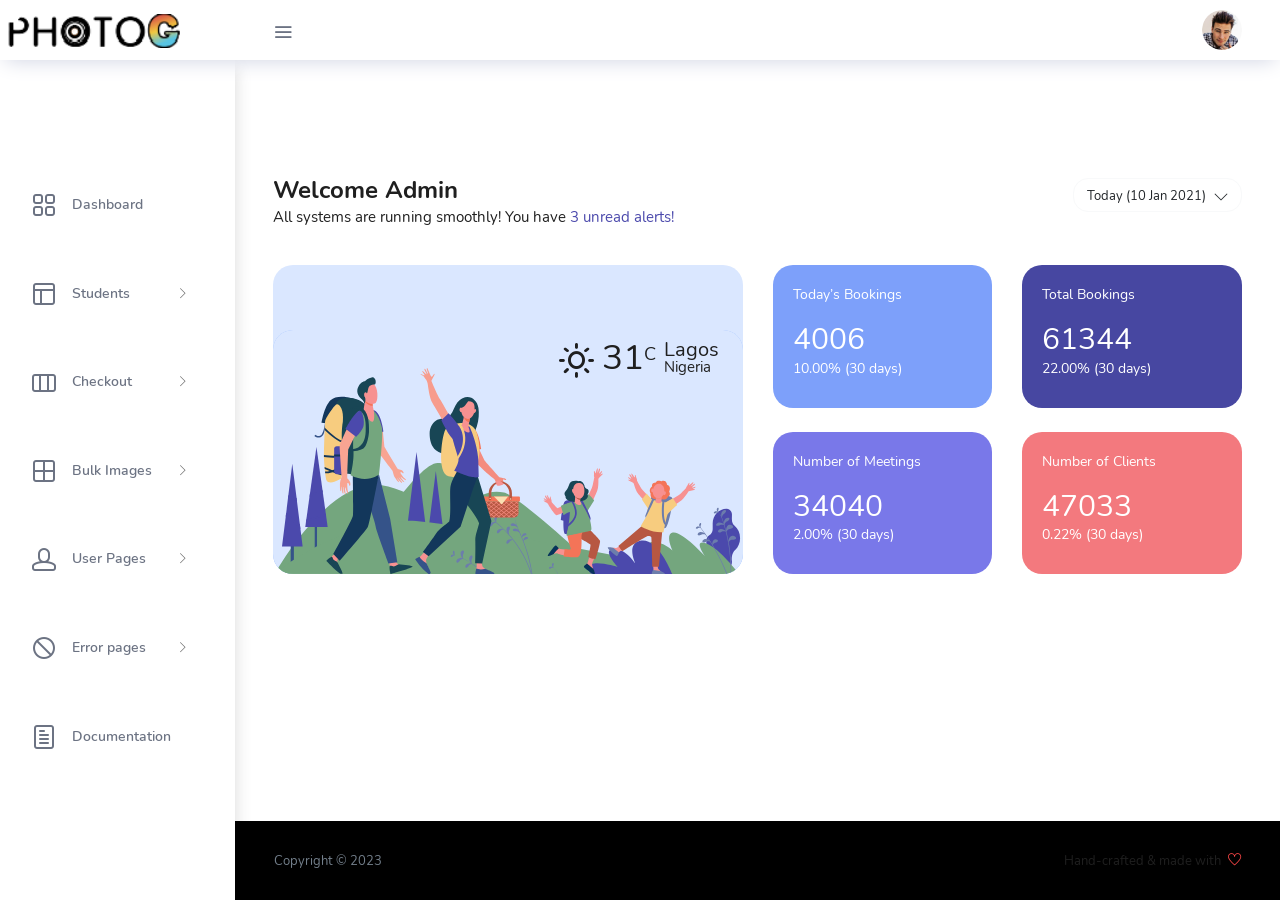
<file: index (2).html>
<!DOCTYPE html>
<html lang="en">

<head>
  <!-- Required meta tags -->
  <meta charset="utf-8">
  <meta name="viewport" content="width=device-width, initial-scale=1, shrink-to-fit=no">
  <title>Students Admin Portal</title>
  <!-- plugins:css -->
  <link rel="stylesheet" href="vendors/feather/feather.css">
  <link rel="stylesheet" href="vendors/ti-icons/css/themify-icons.css">
  <link rel="stylesheet" href="vendors/css/vendor.bundle.base.css">
  <!-- endinject -->
  <!-- Plugin css for this page -->
  <link rel="stylesheet" href="vendors/datatables.net-bs4/dataTables.bootstrap4.css">
  <link rel="stylesheet" href="vendors/ti-icons/css/themify-icons.css">
  <link rel="stylesheet" type="text/css" href="js/select.dataTables.min.css">
  <!-- End plugin css for this page -->
  <!-- inject:css -->
  <link rel="stylesheet" href="css/vertical-layout-light/style.css">
  <!-- endinject -->
  <link rel="shortcut icon" href="images/favicon.png" />
</head>
<body>
  <div class="container-scroller">
    <!-- partial:partials/_navbar.html -->
    <nav class="navbar col-lg-12 col-12 p-0 fixed-top d-flex flex-row">
      <div class="text-center navbar-brand-wrapper d-flex align-items-center justify-content-center">
        <a class="navbar-brand brand-logo mr-5" href="index.html"><img src="./images/logo-1.png" alt=""></a>
        <a class="navbar-brand brand-logo-mini" href="index.html"><img src="images/logo-mini.svg" alt="logo"/></a>
      </div>
      <div class="navbar-menu-wrapper d-flex align-items-center justify-content-end">
        <button class="navbar-toggler navbar-toggler align-self-center" type="button" data-toggle="minimize">
          <span class="icon-menu"></span>
        </button>
        <ul class="navbar-nav navbar-nav-right">
          <li class="nav-item nav-profile dropdown">
            <a class="nav-link dropdown-toggle" href="#" data-toggle="dropdown" id="profileDropdown">
              <img src="images/faces/face28.jpg" alt="profile"/>
            </a>
            <div class="dropdown-menu dropdown-menu-right navbar-dropdown" aria-labelledby="profileDropdown">
              <a class="dropdown-item">
                <i class="ti-settings text-primary"></i>
                Settings
              </a>
              <a class="dropdown-item">
                <i class="ti-power-off text-primary"></i>
                Logout
              </a>
            </div>
          </li>
        </ul>
        <button class="navbar-toggler navbar-toggler-right d-lg-none align-self-center" type="button" data-toggle="offcanvas">
          <span class="icon-menu"></span>
        </button>
      </div>
    </nav>
    <!-- partial -->
    <div class="container-fluid page-body-wrapper">
      <!-- partial:partials/_settings-panel.html -->
      <!-- partial -->
      <!-- partial:partials/_sidebar.html -->
      <nav class="sidebar sidebar-offcanvas" id="sidebar">
        <ul class="nav">
          <li class="nav-item">
            <a class="nav-link" href="index.html">
              <i class="icon-grid menu-icon"></i>
              <span class="menu-title">Dashboard</span>
            </a>
          </li>
          <li class="nav-item">
            <a class="nav-link" data-toggle="collapse" href="#ui-basic" aria-expanded="false" aria-controls="ui-basic">
              <i class="icon-layout menu-icon"></i>
              <span class="menu-title">Students</span>
              <i class="menu-arrow"></i>
            </a>
            <div class="collapse" id="ui-basic">
              <ul class="nav flex-column sub-menu">
                <li class="nav-item"> <a class="nav-link" href="/pages/student_class/classes.html">Classes</a></li>
                <li class="nav-item"> <a class="nav-link" href="javascript:void(0)">All students</a></li>
              </ul>
            </div>
          </li>
          <li class="nav-item">
            <a class="nav-link" data-toggle="collapse" href="#form-elements" aria-expanded="false" aria-controls="form-elements">
              <i class="icon-columns menu-icon"></i>
              <span class="menu-title">Checkout</span>
              <i class="menu-arrow"></i>
            </a>
            <div class="collapse" id="form-elements">
              <ul class="nav flex-column sub-menu">
                <li class="nav-item"><a class="nav-link" href="pages/checkout_page/checkout.html">checkout page</a></li>
              </ul>
            </div>
          </li>

          <li class="nav-item">
            <a class="nav-link" data-toggle="collapse" href="#tables" aria-expanded="false" aria-controls="tables">
              <i class="icon-grid-2 menu-icon"></i>
              <span class="menu-title">Bulk Images</span>
              <i class="menu-arrow"></i>
            </a>
            <div class="collapse" id="tables">
              <ul class="nav flex-column sub-menu">
                <li class="nav-item"> <a class="nav-link" href="pages/tables/basic-table.html">upload for kids</a></li>
                <li class="nav-item"> <a class="nav-link" href="pages/tables/basic-table.html">upload for class</a></li>
                <li class="nav-item"> <a class="nav-link" href="pages/tables/basic-table.html">upload for school</a></li>
              </ul>
            </div>
          </li>
          <li class="nav-item">
            <a class="nav-link" data-toggle="collapse" href="#auth" aria-expanded="false" aria-controls="auth">
              <i class="icon-head menu-icon"></i>
              <span class="menu-title">User Pages</span>
              <i class="menu-arrow"></i>
            </a>
            <div class="collapse" id="auth">
              <ul class="nav flex-column sub-menu">
                <li class="nav-item"> <a class="nav-link" href="pages/samples/login.html"> Login </a></li>
                <li class="nav-item"> <a class="nav-link" href="pages/samples/register.html"> Register </a></li>
              </ul>
            </div>
          </li>
          <li class="nav-item">
            <a class="nav-link" data-toggle="collapse" href="#error" aria-expanded="false" aria-controls="error">
              <i class="icon-ban menu-icon"></i>
              <span class="menu-title">Error pages</span>
              <i class="menu-arrow"></i>
            </a>
            <div class="collapse" id="error">
              <ul class="nav flex-column sub-menu">
                <li class="nav-item"> <a class="nav-link" href="pages/samples/error-404.html"> 404 </a></li>
                <li class="nav-item"> <a class="nav-link" href="pages/samples/error-500.html"> 500 </a></li>
              </ul>
            </div>
          </li>
          <li class="nav-item">
            <a class="nav-link" href="pages/documentation/documentation.html">
              <i class="icon-paper menu-icon"></i>
              <span class="menu-title">Documentation</span>
            </a>
          </li>
        </ul>
      </nav>
      <!-- partial -->
      <div class="main-panel">
        <div class="content-wrapper">
          <div class="row">
            <div class="col-md-12 grid-margin">
              <div class="row">
                <div class="col-12 col-xl-8 mb-4 mb-xl-0">
                  <h3 class="font-weight-bold">Welcome Admin</h3>
                  <h6 class="font-weight-normal mb-0">All systems are running smoothly! You have <span class="text-primary">3 unread alerts!</span></h6>
                </div>
                <div class="col-12 col-xl-4">
                 <div class="justify-content-end d-flex">
                  <div class="dropdown flex-md-grow-1 flex-xl-grow-0">
                    <button class="btn btn-sm btn-light bg-white dropdown-toggle" type="button" id="dropdownMenuDate2" data-toggle="dropdown" aria-haspopup="true" aria-expanded="true">
                     <i class="mdi mdi-calendar"></i> Today (10 Jan 2021)
                    </button>
                    <div class="dropdown-menu dropdown-menu-right" aria-labelledby="dropdownMenuDate2">
                      <a class="dropdown-item" href="#">January - March</a>
                      <a class="dropdown-item" href="#">March - June</a>
                      <a class="dropdown-item" href="#">June - August</a>
                      <a class="dropdown-item" href="#">August - November</a>
                    </div>
                  </div>
                 </div>
                </div>
              </div>
            </div>
          </div>
          <div class="row">
            <div class="col-md-6 grid-margin stretch-card">
              <div class="card tale-bg">
                <div class="card-people mt-auto">
                  <img src="images/dashboard/people.svg" alt="people">
                  <div class="weather-info">
                    <div class="d-flex">
                      <div>
                        <h2 class="mb-0 font-weight-normal"><i class="icon-sun mr-2"></i>31<sup>C</sup></h2>
                      </div>
                      <div class="ml-2">
                        <h4 class="location font-weight-normal">Lagos</h4>
                        <h6 class="font-weight-normal">Nigeria</h6>
                      </div>
                    </div>
                  </div>
                </div>
              </div>
            </div>
            <div class="col-md-6 grid-margin transparent">
              <div class="row">
                <div class="col-md-6 mb-4 stretch-card transparent">
                  <div class="card card-tale">
                    <div class="card-body">
                      <p class="mb-4">Today’s Bookings</p>
                      <p class="fs-30 mb-2">4006</p>
                      <p>10.00% (30 days)</p>
                    </div>
                  </div>
                </div>
                <div class="col-md-6 mb-4 stretch-card transparent">
                  <div class="card card-dark-blue">
                    <div class="card-body">
                      <p class="mb-4">Total Bookings</p>
                      <p class="fs-30 mb-2">61344</p>
                      <p>22.00% (30 days)</p>
                    </div>
                  </div>
                </div>
              </div>
              <div class="row">
                <div class="col-md-6 mb-4 mb-lg-0 stretch-card transparent">
                  <div class="card card-light-blue">
                    <div class="card-body">
                      <p class="mb-4">Number of Meetings</p>
                      <p class="fs-30 mb-2">34040</p>
                      <p>2.00% (30 days)</p>
                    </div>
                  </div>
                </div>
                <div class="col-md-6 stretch-card transparent">
                  <div class="card card-light-danger">
                    <div class="card-body">
                      <p class="mb-4">Number of Clients</p>
                      <p class="fs-30 mb-2">47033</p>
                      <p>0.22% (30 days)</p>
                    </div>
                  </div>
                </div>
              </div>
            </div>
          </div>
        </div>
        <!-- content-wrapper ends -->
        <!-- partial:partials/_footer.html -->
        <footer class="footer">
          <div class="d-sm-flex justify-content-center justify-content-sm-between">
            <span class="text-muted text-center text-sm-left d-block d-sm-inline-block">Copyright © 2023</span>
            <span class="float-none float-sm-right d-block mt-1 mt-sm-0 text-center">Hand-crafted & made with <i class="ti-heart text-danger ml-1"></i></span>
          </div>
          <div class="d-sm-flex justify-content-center justify-content-sm-between">
          </div>
        </footer> 
        <!-- partial -->
      </div>
      <!-- main-panel ends -->
    </div>   
    <!-- page-body-wrapper ends -->
  </div>
  <!-- container-scroller -->

  <!-- plugins:js -->
  <script src="vendors/js/vendor.bundle.base.js"></script>
  <!-- endinject -->
  <!-- Plugin js for this page -->
  <script src="vendors/chart.js/Chart.min.js"></script>
  <script src="vendors/datatables.net/jquery.dataTables.js"></script>
  <script src="vendors/datatables.net-bs4/dataTables.bootstrap4.js"></script>
  <script src="js/dataTables.select.min.js"></script>

  <!-- End plugin js for this page -->
  <!-- inject:js -->
  <script src="js/off-canvas.js"></script>
  <script src="js/hoverable-collapse.js"></script>
  <script src="js/template.js"></script>
  <script src="js/settings.js"></script>
  <script src="js/todolist.js"></script>
  <!-- endinject -->
  <!-- Custom js for this page-->
  <script src="js/dashboard.js"></script>
  <script src="js/Chart.roundedBarCharts.js"></script>
  <!-- End custom js for this page-->
</body>

</html>
</file>
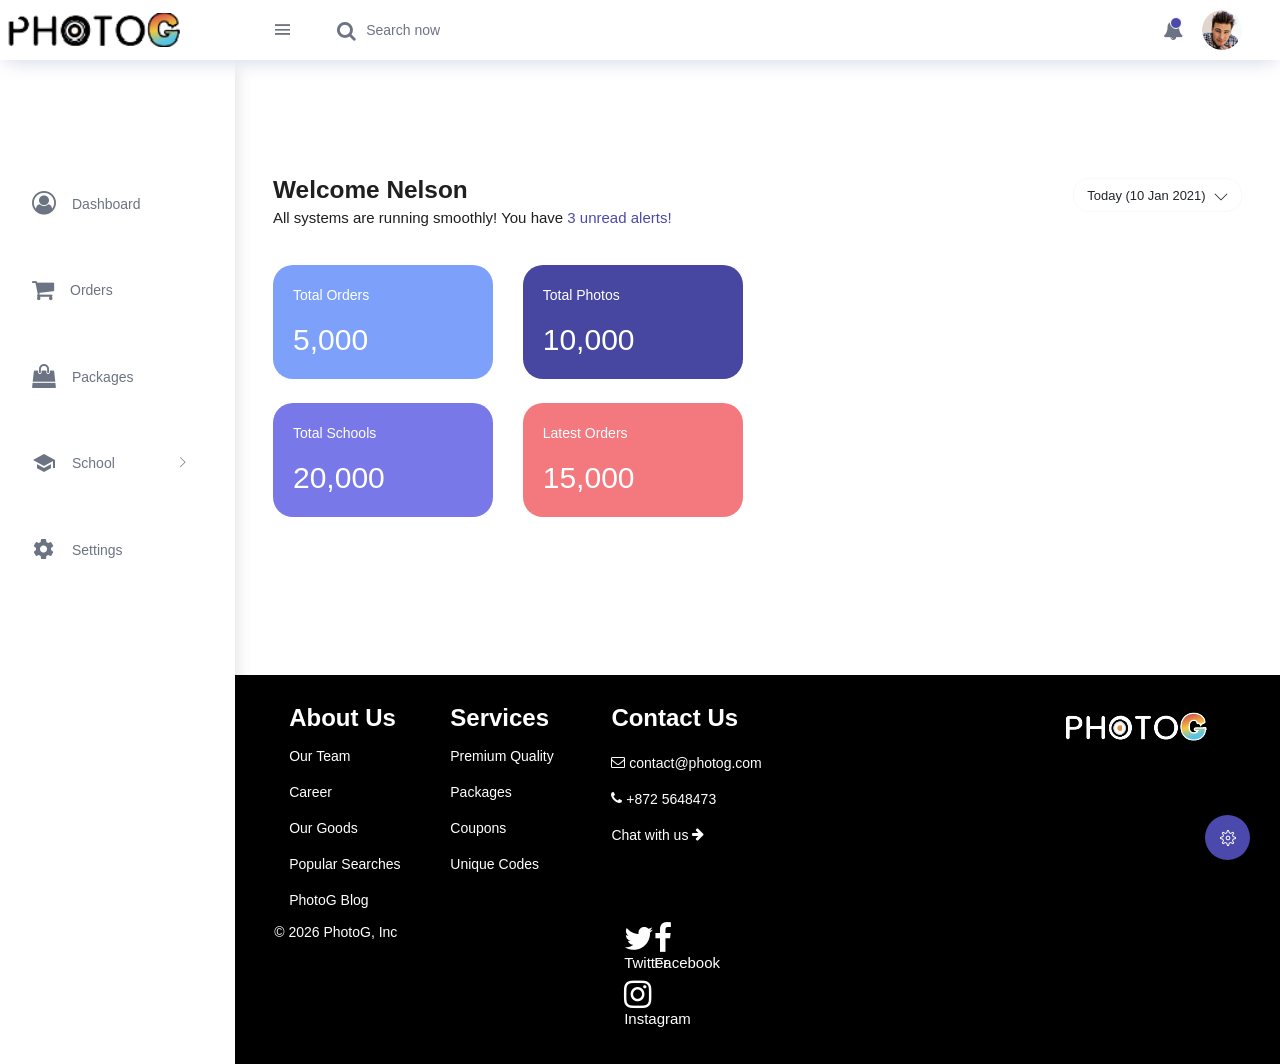
<file: index (3).html>
<!DOCTYPE html>
<html lang="en">

<head>
  <!-- Required meta tags -->
  <meta charset="utf-8">
  <meta name="viewport" content="width=device-width, initial-scale=1, shrink-to-fit=no">
  <title>Students Admin Portal</title>
  <!-- plugins:css -->
  <link rel="stylesheet" href="/vendors/feather/feather.css">
  <link rel="stylesheet" href="/vendors/ti-icons/css/themify-icons.css">
  <link rel="stylesheet" href="/vendors/css/vendor.bundle.base.css">
  <link rel="stylesheet" href="/css/icomoon/style.css">
  <link rel="stylesheet" href="./css/style.css" />
  <!-- endinject -->
  <!-- Plugin css for this page -->
  <link rel="stylesheet" href="/vendors/datatables.net-bs4/dataTables.bootstrap4.css">
  <link rel="stylesheet" href="/vendors/ti-icons/css/themify-icons.css">
  <link rel="stylesheet" type="text/css" href="/js/select.dataTables.min.css">
  <!-- End plugin css for this page -->
  <!-- inject:css -->
  <link rel="stylesheet" href="/css/vertical-layout-light/style.css">
  <!-- endinject -->
  <link rel="shortcut icon" href="images/favicon.png" />
</head>

<body>
  <div class="container-scroller">
    <!-- partial:partials/_navbar.html -->
    <nav class="navbar col-lg-12 col-12 p-0 fixed-top d-flex flex-row">
      <div class="text-center navbar-brand-wrapper d-flex align-items-center justify-content-center">
        <a class="navbar-brand brand-logo mr-5" href="/index.html"><img src="/images/dashboard/logo-1.png" alt=""></a>
        <a class="navbar-brand brand-logo-mini" href="/index.html"><img src="/images/dashboard/logo-1.png"
            alt="logo" /></a>
      </div>
      <div class="navbar-menu-wrapper d-flex align-items-center justify-content-end">
        <button class="navbar-toggler navbar-toggler align-self-center" type="button" data-toggle="minimize">
          <span class="icon-menu"></span>
        </button>
        <ul class="navbar-nav mr-lg-2">
          <li class="nav-item nav-search d-none d-lg-block">
            <div class="input-group">
              <div class="input-group-prepend hover-cursor" id="navbar-search-icon">
                <span class="input-group-text" id="search">
                  <i class="icon-search"></i>
                </span>
              </div>
              <input type="text" class="form-control" id="navbar-search-input" placeholder="Search now"
                aria-label="search" aria-describedby="search">
            </div>
          </li>
        </ul>
        <ul class="navbar-nav navbar-nav-right">
          <li class="nav-item dropdown">
            <a class="nav-link count-indicator dropdown-toggle" id="notificationDropdown" href="#"
              data-toggle="dropdown">
              <i class="icon-bell mx-0"></i>
              <span class="count"></span>
            </a>
            <div class="dropdown-menu dropdown-menu-right navbar-dropdown preview-list"
              aria-labelledby="notificationDropdown">
              <p class="mb-0 font-weight-normal float-left dropdown-header">Notifications</p>
              <a class="dropdown-item preview-item">
                <div class="preview-thumbnail">
                  <div class="preview-icon bg-success">
                    <i class="ti-info-alt mx-0"></i>
                  </div>
                </div>
                <div class="preview-item-content">
                  <h6 class="preview-subject font-weight-normal">Application Error</h6>
                  <p class="font-weight-light small-text mb-0 text-muted">
                    Just now
                  </p>
                </div>
              </a>
              <a class="dropdown-item preview-item">
                <div class="preview-thumbnail">
                  <div class="preview-icon bg-warning">
                    <i class="ti-settings mx-0"></i>
                  </div>
                </div>
                <div class="preview-item-content">
                  <h6 class="preview-subject font-weight-normal">Settings</h6>
                  <p class="font-weight-light small-text mb-0 text-muted">
                    Private message
                  </p>
                </div>
              </a>
              <a class="dropdown-item preview-item">
                <div class="preview-thumbnail">
                  <div class="preview-icon bg-info">
                    <i class="ti-user mx-0"></i>
                  </div>
                </div>
                <div class="preview-item-content">
                  <h6 class="preview-subject font-weight-normal">New user registration</h6>
                  <p class="font-weight-light small-text mb-0 text-muted">
                    2 days ago
                  </p>
                </div>
              </a>
            </div>
          </li>
          <li class="nav-item nav-profile dropdown">
            <a class="nav-link dropdown-toggle" href="#" data-toggle="dropdown" id="profileDropdown">
              <img src="images/faces/face28.jpg" alt="profile" />
            </a>
            <div class="dropdown-menu dropdown-menu-right navbar-dropdown" aria-labelledby="profileDropdown">
              <a class="dropdown-item">
                <i class="ti-settings text-primary"></i>
                Settings
              </a>
              <a class="dropdown-item">
                <i class="ti-power-off text-primary"></i>
                Logout
              </a>
            </div>
          </li>
        </ul>
        <button class="navbar-toggler navbar-toggler-right d-lg-none align-self-center" type="button"
          data-toggle="offcanvas">
          <span class="icon-menu"></span>
        </button>
      </div>
    </nav>
    <!-- partial -->
    <div class="container-fluid page-body-wrapper">
      <!-- partial:partials/_settings-panel.html -->
      <div class="theme-setting-wrapper">
        <div id="settings-trigger"><i class="ti-settings"></i></div>
        <div id="theme-settings" class="settings-panel">
          <i class="settings-close ti-close"></i>
          <p class="settings-heading">SIDEBAR SKINS</p>
          <div class="sidebar-bg-options selected" id="sidebar-light-theme">
            <div class="img-ss rounded-circle bg-light border mr-3"></div>Light
          </div>
          <div class="sidebar-bg-options" id="sidebar-dark-theme">
            <div class="img-ss rounded-circle bg-dark border mr-3"></div>Dark
          </div>
          <p class="settings-heading mt-2">HEADER SKINS</p>
          <div class="color-tiles mx-0 px-4">
            <div class="tiles success"></div>
            <div class="tiles warning"></div>
            <div class="tiles danger"></div>
            <div class="tiles info"></div>
            <div class="tiles dark"></div>
            <div class="tiles default"></div>
          </div>
        </div>
      </div>
      <!-- partial -->
      <!-- partial:partials/_sidebar.html -->
      <nav class="sidebar sidebar-offcanvas" id="sidebar">
        <ul class="nav">
          <li class="nav-item">
            <a class="nav-link" href="index.html">
              <i class="icon-user-circle-o menu-icon"></i>
              <span class="menu-title">Dashboard</span>
            </a>
          </li>
          <li class="nav-item">
            <a class="nav-link" href="./pages/order/order.html">
              <i class="icon-shopping-cart menu-icon"></i>
              <span class="menu-title">Orders</span>
            </a>
          </li>
          <li class="nav-item">
            <a class="nav-link" href="./pages/packages/package.html">
              <i class="icon-shopping-bag menu-icon"></i>
              <span class="menu-title">Packages</span>
            </a>
          </li>
          <li class="nav-item">
            <a class="nav-link" data-toggle="collapse" href="#ui-basic" aria-expanded="false" aria-controls="ui-basic">
              <i class="icon-school menu-icon"></i>
              <span class="menu-title">School</span>
              <i class="menu-arrow"></i>
            </a>
            <div class="collapse" id="ui-basic">
              <ul class="nav flex-column sub-menu">
                <li class="nav-item"> <a class="nav-link" href="/pages/student_class/school.html">Classes</a></li>
              </ul>
            </div>
          </li>
          <li class="nav-item">
            <a class="nav-link" href="pages/documentation/documentation.html">
              <i class="icon-settings menu-icon"></i>
              <span class="menu-title">Settings</span>
            </a>
          </li>
        </ul>
      </nav>
      <!-- partial -->
      <div class="main-panel">
        <div class="content-wrapper">
          <div class="row">
            <div class="col-md-12 grid-margin">
              <div class="row">
                <div class="col-12 col-xl-8 mb-4 mb-xl-0">
                  <h3 class="font-weight-bold">Welcome Nelson</h3>
                  <h6 class="font-weight-normal mb-0">All systems are running smoothly! You have <span
                      class="text-primary">3 unread alerts!</span></h6>
                </div>
                <div class="col-12 col-xl-4">
                  <div class="justify-content-end d-flex">
                    <div class="dropdown flex-md-grow-1 flex-xl-grow-0">
                      <button class="btn btn-sm btn-light bg-white dropdown-toggle" type="button" id="dropdownMenuDate2"
                        data-toggle="dropdown" aria-haspopup="true" aria-expanded="true">
                        <i class="mdi mdi-calendar"></i> Today (10 Jan 2021)
                      </button>
                      <div class="dropdown-menu dropdown-menu-right" aria-labelledby="dropdownMenuDate2">
                        <a class="dropdown-item" href="#">January - March</a>
                        <a class="dropdown-item" href="#">March - June</a>
                        <a class="dropdown-item" href="#">June - August</a>
                        <a class="dropdown-item" href="#">August - November</a>
                      </div>
                    </div>
                  </div>
                </div>
              </div>
            </div>
          </div>
          <div class="row">
            <div class="col-md-6 grid-margin transparent">
              <div class="row">
                <div class="col-md-6 mb-4 stretch-card transparent">
                  <div class="card card-tale">
                    <div class="card-body">
                      <p class="mb-4">Total Orders</p>
                      <p class="fs-30 mb-2">5,000</p>
                      <!-- <p>10.00% (30 days)</p> -->
                    </div>
                  </div>
                </div>
                <div class="col-md-6 mb-4 stretch-card transparent">
                  <div class="card card-dark-blue">
                    <div class="card-body">
                      <p class="mb-4">Total Photos</p>
                      <p class="fs-30 mb-2">10,000</p>
                      <!-- <p>22.00% (30 days)</p> -->
                    </div>
                  </div>
                </div>
              </div>
              <div class="row">
                <div class="col-md-6 mb-4 mb-lg-0 stretch-card transparent">
                  <div class="card card-light-blue">
                    <div class="card-body">
                      <p class="mb-4">Total Schools</p>
                      <p class="fs-30 mb-2">20,000</p>
                      <!-- <p>2.00% (30 days)</p> -->
                    </div>
                  </div>
                </div>
                <div class="col-md-6 stretch-card transparent">
                  <div class="card card-light-danger">
                    <div class="card-body">
                      <p class="mb-4">Latest Orders</p>
                      <p class="fs-30 mb-2">15,000</p>
                      <!-- <p>0.22% (30 days)</p> -->
                    </div>
                  </div>
                </div>
              </div>
            </div>
          </div>
        </div>
        <!-- content-wrapper ends -->
        <!-- partial:partials/_footer.html -->
        <footer class="footer">
          <div class=" container-md slide-content" id="slide-content">
            <div class="row footer-container">
              <div class="col-lg-2 col-md-3">
                <h5>About Us</h5>
                <p><a href="./index.html">Our Team</a></p>
                <p><a href="./services.html">Career</a></p>
                <p><a href="#blog-section">Our Goods</a></p>
                <p><a href="#blog-section">Popular Searches</a></p>
                <p><a href="#blog-section">PhotoG Blog</a></p>
              </div>
              <div class="col-lg-2 col-md-3">
                <h5>Services</h5>
                <p><a href="./index.html">Premium Quality</a></p>
                <p><a href="./services.html">Packages</a></p>
                <p><a href="#blog-section">Coupons</a></p>
                <p><a href="#blog-section">Unique Codes</a></p>
              </div>
              <div class="col-lg-5 col-md-3">
                <h5>Contact Us</h5>
                <p><a href="./index.html"><i class="icon-envelope-o"></i> contact@photog.com</a></p>
                <p><a href="./index.html"><i class="icon-phone"></i> +872 5648473</a></p>
                <p><a href="./index.html">Chat with us <i class="icon-arrow-right"></i></a></p>
              </div>
              <div class="col-lg-3 col-md-3 dark-logo">
                <a href="#hero-section">
                  <img src="./images/logo-dark.png" alt="">
                </a>
              </div>
              <hr>
              <div class="row">
                <div class="col-md-10 footer-script">
                  <p>©
                    <script>document.write(new Date().getFullYear());</script> PhotoG, Inc
                  </p>
                </div>
                <div class="col-md-2">
                  <div class="row icons">
                    <div class="col-md-5">
                      <a href="">
                        <i class="icon-twitter"></i>
                      </a>
                      <h6>Twitter</h6>
                    </div>
                    <div class="col-md-5">
                      <a href="">
                        <i class="icon-facebook"></i>
                      </a>
                      <h6>Facebook</h6>
                    </div>
                    <div class="col-md-2">
                      <a href="">
                        <i class="icon-instagram"></i>
                      </a>
                      <h6>Instagram</h6>
                    </div>
                  </div>
                </div>
              </div>
            </div>
          </div>
        </footer>
        <!-- partial -->
      </div>
      <!-- main-panel ends -->
    </div>
    <!-- page-body-wrapper ends -->
  </div>
  <!-- container-scroller -->

  <!-- plugins:js -->
  <script src="/vendors/js/vendor.bundle.base.js"></script>
  <!-- endinject -->
  <!-- Plugin js for this page -->
  <script src="/vendors/chart.js/Chart.min.js"></script>
  <script src="/vendors/datatables.net/jquery.dataTables.js"></script>
  <script src="/vendors/datatables.net-bs4/dataTables.bootstrap4.js"></script>
  <script src="/js/dataTables.select.min.js"></script>

  <!-- End plugin js for this page -->
  <!-- inject:js -->
  <script src="/js/off-canvas.js"></script>
  <script src="/js/hoverable-collapse.js"></script>
  <script src="/js/template.js"></script>
  <script src="/js/settings.js"></script>
  <script src="/js/todolist.js"></script>
  <!-- endinject -->
  <!-- Custom js for this page-->
  <script src="/js/dashboard.js"></script>
  <script src="/js/Chart.roundedBarCharts.js"></script>
  <!-- End custom js for this page-->
</body>

</html>
</file>
<file: vendors/feather/feather.css>
@charset "UTF-8";
 
@font-face {
  font-family: "feather";
  src:url("fonts/feather-webfont.eot");
  src:url("fonts/feather-webfont.eot?#iefix") format("embedded-opentype"),
    url("fonts/feather-webfont.woff") format("woff"),
    url("fonts/feather-webfont.ttf") format("truetype"),
    url("fonts/feather-webfont.svg#feather") format("svg");
  font-weight: normal;
  font-style: normal;
}

/* Character Mapping Method */
 
[data-icon]:before {
  display: inline-block;
  font-family: "feather";
  content: attr(data-icon);
  font-style: normal;
  font-weight: normal;
  font-variant: normal;
  text-transform: none;
  speak: none;
  line-height: 1;
  -webkit-font-smoothing: antialiased;
  -moz-osx-font-smoothing: grayscale;
}

/* CSS Class Mapping Method */
 
[class^="icon-"],
[class*=" icon-"] {
  display: inline-block;
  font-family: "feather";
  font-style: normal;
  font-weight: normal;
  font-variant: normal;
  text-transform: none;
  speak: none;
  line-height: 1;
  -webkit-font-smoothing: antialiased;
  -moz-osx-font-smoothing: grayscale;
}

.icon-eye:before {
  content: "\e000";
}

.icon-paper-clip:before {
  content: "\e001";
}

.icon-mail:before {
  content: "\e002";
}

.icon-mail:before {
  content: "\e002";
}

.icon-toggle:before {
  content: "\e003";
}

.icon-layout:before {
  content: "\e004";
}

.icon-link:before {
  content: "\e005";
}

.icon-bell:before {
  content: "\e006";
}

.icon-lock:before {
  content: "\e007";
}

.icon-unlock:before {
  content: "\e008";
}

.icon-ribbon:before {
  content: "\e009";
}

.icon-image:before {
  content: "\e010";
}

.icon-signal:before {
  content: "\e011";
}

.icon-target:before {
  content: "\e012";
}

.icon-clipboard:before {
  content: "\e013";
}

.icon-clock:before {
  content: "\e014";
}

.icon-clock:before {
  content: "\e014";
}

.icon-watch:before {
  content: "\e015";
}

.icon-air-play:before {
  content: "\e016";
}

.icon-camera:before {
  content: "\e017";
}

.icon-video:before {
  content: "\e018";
}

.icon-disc:before {
  content: "\e019";
}

.icon-printer:before {
  content: "\e020";
}

.icon-monitor:before {
  content: "\e021";
}

.icon-server:before {
  content: "\e022";
}

.icon-cog:before {
  content: "\e023";
}

.icon-heart:before {
  content: "\e024";
}

.icon-paragraph:before {
  content: "\e025";
}

.icon-align-justify:before {
  content: "\e026";
}

.icon-align-left:before {
  content: "\e027";
}

.icon-align-center:before {
  content: "\e028";
}

.icon-align-right:before {
  content: "\e029";
}

.icon-book:before {
  content: "\e030";
}

.icon-layers:before {
  content: "\e031";
}

.icon-stack:before {
  content: "\e032";
}

.icon-stack-2:before {
  content: "\e033";
}

.icon-paper:before {
  content: "\e034";
}

.icon-paper-stack:before {
  content: "\e035";
}

.icon-search:before {
  content: "\e036";
}

.icon-zoom-in:before {
  content: "\e037";
}

.icon-zoom-out:before {
  content: "\e038";
}

.icon-reply:before {
  content: "\e039";
}

.icon-circle-plus:before {
  content: "\e040";
}

.icon-circle-minus:before {
  content: "\e041";
}

.icon-circle-check:before {
  content: "\e042";
}

.icon-circle-cross:before {
  content: "\e043";
}

.icon-square-plus:before {
  content: "\e044";
}

.icon-square-minus:before {
  content: "\e045";
}

.icon-square-check:before {
  content: "\e046";
}

.icon-square-cross:before {
  content: "\e047";
}

.icon-microphone:before {
  content: "\e048";
}

.icon-record:before {
  content: "\e049";
}

.icon-skip-back:before {
  content: "\e050";
}

.icon-rewind:before {
  content: "\e051";
}

.icon-play:before {
  content: "\e052";
}

.icon-pause:before {
  content: "\e053";
}

.icon-stop:before {
  content: "\e054";
}

.icon-fast-forward:before {
  content: "\e055";
}

.icon-skip-forward:before {
  content: "\e056";
}

.icon-shuffle:before {
  content: "\e057";
}

.icon-repeat:before {
  content: "\e058";
}

.icon-folder:before {
  content: "\e059";
}

.icon-umbrella:before {
  content: "\e060";
}

.icon-moon:before {
  content: "\e061";
}

.icon-thermometer:before {
  content: "\e062";
}

.icon-drop:before {
  content: "\e063";
}

.icon-sun:before {
  content: "\e064";
}

.icon-cloud:before {
  content: "\e065";
}

.icon-cloud-upload:before {
  content: "\e066";
}

.icon-cloud-download:before {
  content: "\e067";
}

.icon-upload:before {
  content: "\e068";
}

.icon-download:before {
  content: "\e069";
}

.icon-location:before {
  content: "\e070";
}

.icon-location-2:before {
  content: "\e071";
}

.icon-map:before {
  content: "\e072";
}

.icon-battery:before {
  content: "\e073";
}

.icon-head:before {
  content: "\e074";
}

.icon-briefcase:before {
  content: "\e075";
}

.icon-speech-bubble:before {
  content: "\e076";
}

.icon-anchor:before {
  content: "\e077";
}

.icon-globe:before {
  content: "\e078";
}

.icon-box:before {
  content: "\e079";
}

.icon-reload:before {
  content: "\e080";
}

.icon-share:before {
  content: "\e081";
}

.icon-marquee:before {
  content: "\e082";
}

.icon-marquee-plus:before {
  content: "\e083";
}

.icon-marquee-minus:before {
  content: "\e084";
}

.icon-tag:before {
  content: "\e085";
}

.icon-power:before {
  content: "\e086";
}

.icon-command:before {
  content: "\e087";
}

.icon-alt:before {
  content: "\e088";
}

.icon-esc:before {
  content: "\e089";
}

.icon-bar-graph:before {
  content: "\e090";
}

.icon-bar-graph-2:before {
  content: "\e091";
}

.icon-pie-graph:before {
  content: "\e092";
}

.icon-star:before {
  content: "\e093";
}

.icon-arrow-left:before {
  content: "\e094";
}

.icon-arrow-right:before {
  content: "\e095";
}

.icon-arrow-up:before {
  content: "\e096";
}

.icon-arrow-down:before {
  content: "\e097";
}

.icon-volume:before {
  content: "\e098";
}

.icon-mute:before {
  content: "\e099";
}

.icon-content-right:before {
  content: "\e100";
}

.icon-content-left:before {
  content: "\e101";
}

.icon-grid:before {
  content: "\e102";
}

.icon-grid-2:before {
  content: "\e103";
}

.icon-columns:before {
  content: "\e104";
}

.icon-loader:before {
  content: "\e105";
}

.icon-bag:before {
  content: "\e106";
}

.icon-ban:before {
  content: "\e107";
}

.icon-flag:before {
  content: "\e108";
}

.icon-trash:before {
  content: "\e109";
}

.icon-expand:before {
  content: "\e110";
}

.icon-contract:before {
  content: "\e111";
}

.icon-maximize:before {
  content: "\e112";
}

.icon-minimize:before {
  content: "\e113";
}

.icon-plus:before {
  content: "\e114";
}

.icon-minus:before {
  content: "\e115";
}

.icon-check:before {
  content: "\e116";
}

.icon-cross:before {
  content: "\e117";
}

.icon-move:before {
  content: "\e118";
}

.icon-delete:before {
  content: "\e119";
}

.icon-menu:before {
  content: "\e120";
}

.icon-archive:before {
  content: "\e121";
}

.icon-inbox:before {
  content: "\e122";
}

.icon-outbox:before {
  content: "\e123";
}

.icon-file:before {
  content: "\e124";
}

.icon-file-add:before {
  content: "\e125";
}

.icon-file-subtract:before {
  content: "\e126";
}

.icon-help:before {
  content: "\e127";
}

.icon-open:before {
  content: "\e128";
}

.icon-ellipsis:before {
  content: "\e129";
}
</file>
<file: vendors/ti-icons/css/themify-icons.css>
@font-face {
	font-family: 'themify';
	src:url('../fonts/themify.eot');
	src:url('../fonts/themify.eot?#iefix') format('embedded-opentype'),
		url('../fonts/themify.woff') format('woff'),
		url('../fonts/themify.ttf') format('truetype'),
		url('../fonts/themify.svg') format('svg');
	font-weight: normal;
	font-style: normal;
}

[class^="ti-"], [class*=" ti-"] {
	font-family: 'themify';
	speak: none;
	font-style: normal;
	font-weight: normal;
	font-variant: normal;
	text-transform: none;
	line-height: 1;

	/* Better Font Rendering =========== */
	-webkit-font-smoothing: antialiased;
	-moz-osx-font-smoothing: grayscale;
}

.ti-wand:before {
	content: "\e600";
}
.ti-volume:before {
	content: "\e601";
}
.ti-user:before {
	content: "\e602";
}
.ti-unlock:before {
	content: "\e603";
}
.ti-unlink:before {
	content: "\e604";
}
.ti-trash:before {
	content: "\e605";
}
.ti-thought:before {
	content: "\e606";
}
.ti-target:before {
	content: "\e607";
}
.ti-tag:before {
	content: "\e608";
}
.ti-tablet:before {
	content: "\e609";
}
.ti-star:before {
	content: "\e60a";
}
.ti-spray:before {
	content: "\e60b";
}
.ti-signal:before {
	content: "\e60c";
}
.ti-shopping-cart:before {
	content: "\e60d";
}
.ti-shopping-cart-full:before {
	content: "\e60e";
}
.ti-settings:before {
	content: "\e60f";
}
.ti-search:before {
	content: "\e610";
}
.ti-zoom-in:before {
	content: "\e611";
}
.ti-zoom-out:before {
	content: "\e612";
}
.ti-cut:before {
	content: "\e613";
}
.ti-ruler:before {
	content: "\e614";
}
.ti-ruler-pencil:before {
	content: "\e615";
}
.ti-ruler-alt:before {
	content: "\e616";
}
.ti-bookmark:before {
	content: "\e617";
}
.ti-bookmark-alt:before {
	content: "\e618";
}
.ti-reload:before {
	content: "\e619";
}
.ti-plus:before {
	content: "\e61a";
}
.ti-pin:before {
	content: "\e61b";
}
.ti-pencil:before {
	content: "\e61c";
}
.ti-pencil-alt:before {
	content: "\e61d";
}
.ti-paint-roller:before {
	content: "\e61e";
}
.ti-paint-bucket:before {
	content: "\e61f";
}
.ti-na:before {
	content: "\e620";
}
.ti-mobile:before {
	content: "\e621";
}
.ti-minus:before {
	content: "\e622";
}
.ti-medall:before {
	content: "\e623";
}
.ti-medall-alt:before {
	content: "\e624";
}
.ti-marker:before {
	content: "\e625";
}
.ti-marker-alt:before {
	content: "\e626";
}
.ti-arrow-up:before {
	content: "\e627";
}
.ti-arrow-right:before {
	content: "\e628";
}
.ti-arrow-left:before {
	content: "\e629";
}
.ti-arrow-down:before {
	content: "\e62a";
}
.ti-lock:before {
	content: "\e62b";
}
.ti-location-arrow:before {
	content: "\e62c";
}
.ti-link:before {
	content: "\e62d";
}
.ti-layout:before {
	content: "\e62e";
}
.ti-layers:before {
	content: "\e62f";
}
.ti-layers-alt:before {
	content: "\e630";
}
.ti-key:before {
	content: "\e631";
}
.ti-import:before {
	content: "\e632";
}
.ti-image:before {
	content: "\e633";
}
.ti-heart:before {
	content: "\e634";
}
.ti-heart-broken:before {
	content: "\e635";
}
.ti-hand-stop:before {
	content: "\e636";
}
.ti-hand-open:before {
	content: "\e637";
}
.ti-hand-drag:before {
	content: "\e638";
}
.ti-folder:before {
	content: "\e639";
}
.ti-flag:before {
	content: "\e63a";
}
.ti-flag-alt:before {
	content: "\e63b";
}
.ti-flag-alt-2:before {
	content: "\e63c";
}
.ti-eye:before {
	content: "\e63d";
}
.ti-export:before {
	content: "\e63e";
}
.ti-exchange-vertical:before {
	content: "\e63f";
}
.ti-desktop:before {
	content: "\e640";
}
.ti-cup:before {
	content: "\e641";
}
.ti-crown:before {
	content: "\e642";
}
.ti-comments:before {
	content: "\e643";
}
.ti-comment:before {
	content: "\e644";
}
.ti-comment-alt:before {
	content: "\e645";
}
.ti-close:before {
	content: "\e646";
}
.ti-clip:before {
	content: "\e647";
}
.ti-angle-up:before {
	content: "\e648";
}
.ti-angle-right:before {
	content: "\e649";
}
.ti-angle-left:before {
	content: "\e64a";
}
.ti-angle-down:before {
	content: "\e64b";
}
.ti-check:before {
	content: "\e64c";
}
.ti-check-box:before {
	content: "\e64d";
}
.ti-camera:before {
	content: "\e64e";
}
.ti-announcement:before {
	content: "\e64f";
}
.ti-brush:before {
	content: "\e650";
}
.ti-briefcase:before {
	content: "\e651";
}
.ti-bolt:before {
	content: "\e652";
}
.ti-bolt-alt:before {
	content: "\e653";
}
.ti-blackboard:before {
	content: "\e654";
}
.ti-bag:before {
	content: "\e655";
}
.ti-move:before {
	content: "\e656";
}
.ti-arrows-vertical:before {
	content: "\e657";
}
.ti-arrows-horizontal:before {
	content: "\e658";
}
.ti-fullscreen:before {
	content: "\e659";
}
.ti-arrow-top-right:before {
	content: "\e65a";
}
.ti-arrow-top-left:before {
	content: "\e65b";
}
.ti-arrow-circle-up:before {
	content: "\e65c";
}
.ti-arrow-circle-right:before {
	content: "\e65d";
}
.ti-arrow-circle-left:before {
	content: "\e65e";
}
.ti-arrow-circle-down:before {
	content: "\e65f";
}
.ti-angle-double-up:before {
	content: "\e660";
}
.ti-angle-double-right:before {
	content: "\e661";
}
.ti-angle-double-left:before {
	content: "\e662";
}
.ti-angle-double-down:before {
	content: "\e663";
}
.ti-zip:before {
	content: "\e664";
}
.ti-world:before {
	content: "\e665";
}
.ti-wheelchair:before {
	content: "\e666";
}
.ti-view-list:before {
	content: "\e667";
}
.ti-view-list-alt:before {
	content: "\e668";
}
.ti-view-grid:before {
	content: "\e669";
}
.ti-uppercase:before {
	content: "\e66a";
}
.ti-upload:before {
	content: "\e66b";
}
.ti-underline:before {
	content: "\e66c";
}
.ti-truck:before {
	content: "\e66d";
}
.ti-timer:before {
	content: "\e66e";
}
.ti-ticket:before {
	content: "\e66f";
}
.ti-thumb-up:before {
	content: "\e670";
}
.ti-thumb-down:before {
	content: "\e671";
}
.ti-text:before {
	content: "\e672";
}
.ti-stats-up:before {
	content: "\e673";
}
.ti-stats-down:before {
	content: "\e674";
}
.ti-split-v:before {
	content: "\e675";
}
.ti-split-h:before {
	content: "\e676";
}
.ti-smallcap:before {
	content: "\e677";
}
.ti-shine:before {
	content: "\e678";
}
.ti-shift-right:before {
	content: "\e679";
}
.ti-shift-left:before {
	content: "\e67a";
}
.ti-shield:before {
	content: "\e67b";
}
.ti-notepad:before {
	content: "\e67c";
}
.ti-server:before {
	content: "\e67d";
}
.ti-quote-right:before {
	content: "\e67e";
}
.ti-quote-left:before {
	content: "\e67f";
}
.ti-pulse:before {
	content: "\e680";
}
.ti-printer:before {
	content: "\e681";
}
.ti-power-off:before {
	content: "\e682";
}
.ti-plug:before {
	content: "\e683";
}
.ti-pie-chart:before {
	content: "\e684";
}
.ti-paragraph:before {
	content: "\e685";
}
.ti-panel:before {
	content: "\e686";
}
.ti-package:before {
	content: "\e687";
}
.ti-music:before {
	content: "\e688";
}
.ti-music-alt:before {
	content: "\e689";
}
.ti-mouse:before {
	content: "\e68a";
}
.ti-mouse-alt:before {
	content: "\e68b";
}
.ti-money:before {
	content: "\e68c";
}
.ti-microphone:before {
	content: "\e68d";
}
.ti-menu:before {
	content: "\e68e";
}
.ti-menu-alt:before {
	content: "\e68f";
}
.ti-map:before {
	content: "\e690";
}
.ti-map-alt:before {
	content: "\e691";
}
.ti-loop:before {
	content: "\e692";
}
.ti-location-pin:before {
	content: "\e693";
}
.ti-list:before {
	content: "\e694";
}
.ti-light-bulb:before {
	content: "\e695";
}
.ti-Italic:before {
	content: "\e696";
}
.ti-info:before {
	content: "\e697";
}
.ti-infinite:before {
	content: "\e698";
}
.ti-id-badge:before {
	content: "\e699";
}
.ti-hummer:before {
	content: "\e69a";
}
.ti-home:before {
	content: "\e69b";
}
.ti-help:before {
	content: "\e69c";
}
.ti-headphone:before {
	content: "\e69d";
}
.ti-harddrives:before {
	content: "\e69e";
}
.ti-harddrive:before {
	content: "\e69f";
}
.ti-gift:before {
	content: "\e6a0";
}
.ti-game:before {
	content: "\e6a1";
}
.ti-filter:before {
	content: "\e6a2";
}
.ti-files:before {
	content: "\e6a3";
}
.ti-file:before {
	content: "\e6a4";
}
.ti-eraser:before {
	content: "\e6a5";
}
.ti-envelope:before {
	content: "\e6a6";
}
.ti-download:before {
	content: "\e6a7";
}
.ti-direction:before {
	content: "\e6a8";
}
.ti-direction-alt:before {
	content: "\e6a9";
}
.ti-dashboard:before {
	content: "\e6aa";
}
.ti-control-stop:before {
	content: "\e6ab";
}
.ti-control-shuffle:before {
	content: "\e6ac";
}
.ti-control-play:before {
	content: "\e6ad";
}
.ti-control-pause:before {
	content: "\e6ae";
}
.ti-control-forward:before {
	content: "\e6af";
}
.ti-control-backward:before {
	content: "\e6b0";
}
.ti-cloud:before {
	content: "\e6b1";
}
.ti-cloud-up:before {
	content: "\e6b2";
}
.ti-cloud-down:before {
	content: "\e6b3";
}
.ti-clipboard:before {
	content: "\e6b4";
}
.ti-car:before {
	content: "\e6b5";
}
.ti-calendar:before {
	content: "\e6b6";
}
.ti-book:before {
	content: "\e6b7";
}
.ti-bell:before {
	content: "\e6b8";
}
.ti-basketball:before {
	content: "\e6b9";
}
.ti-bar-chart:before {
	content: "\e6ba";
}
.ti-bar-chart-alt:before {
	content: "\e6bb";
}
.ti-back-right:before {
	content: "\e6bc";
}
.ti-back-left:before {
	content: "\e6bd";
}
.ti-arrows-corner:before {
	content: "\e6be";
}
.ti-archive:before {
	content: "\e6bf";
}
.ti-anchor:before {
	content: "\e6c0";
}
.ti-align-right:before {
	content: "\e6c1";
}
.ti-align-left:before {
	content: "\e6c2";
}
.ti-align-justify:before {
	content: "\e6c3";
}
.ti-align-center:before {
	content: "\e6c4";
}
.ti-alert:before {
	content: "\e6c5";
}
.ti-alarm-clock:before {
	content: "\e6c6";
}
.ti-agenda:before {
	content: "\e6c7";
}
.ti-write:before {
	content: "\e6c8";
}
.ti-window:before {
	content: "\e6c9";
}
.ti-widgetized:before {
	content: "\e6ca";
}
.ti-widget:before {
	content: "\e6cb";
}
.ti-widget-alt:before {
	content: "\e6cc";
}
.ti-wallet:before {
	content: "\e6cd";
}
.ti-video-clapper:before {
	content: "\e6ce";
}
.ti-video-camera:before {
	content: "\e6cf";
}
.ti-vector:before {
	content: "\e6d0";
}
.ti-themify-logo:before {
	content: "\e6d1";
}
.ti-themify-favicon:before {
	content: "\e6d2";
}
.ti-themify-favicon-alt:before {
	content: "\e6d3";
}
.ti-support:before {
	content: "\e6d4";
}
.ti-stamp:before {
	content: "\e6d5";
}
.ti-split-v-alt:before {
	content: "\e6d6";
}
.ti-slice:before {
	content: "\e6d7";
}
.ti-shortcode:before {
	content: "\e6d8";
}
.ti-shift-right-alt:before {
	content: "\e6d9";
}
.ti-shift-left-alt:before {
	content: "\e6da";
}
.ti-ruler-alt-2:before {
	content: "\e6db";
}
.ti-receipt:before {
	content: "\e6dc";
}
.ti-pin2:before {
	content: "\e6dd";
}
.ti-pin-alt:before {
	content: "\e6de";
}
.ti-pencil-alt2:before {
	content: "\e6df";
}
.ti-palette:before {
	content: "\e6e0";
}
.ti-more:before {
	content: "\e6e1";
}
.ti-more-alt:before {
	content: "\e6e2";
}
.ti-microphone-alt:before {
	content: "\e6e3";
}
.ti-magnet:before {
	content: "\e6e4";
}
.ti-line-double:before {
	content: "\e6e5";
}
.ti-line-dotted:before {
	content: "\e6e6";
}
.ti-line-dashed:before {
	content: "\e6e7";
}
.ti-layout-width-full:before {
	content: "\e6e8";
}
.ti-layout-width-default:before {
	content: "\e6e9";
}
.ti-layout-width-default-alt:before {
	content: "\e6ea";
}
.ti-layout-tab:before {
	content: "\e6eb";
}
.ti-layout-tab-window:before {
	content: "\e6ec";
}
.ti-layout-tab-v:before {
	content: "\e6ed";
}
.ti-layout-tab-min:before {
	content: "\e6ee";
}
.ti-layout-slider:before {
	content: "\e6ef";
}
.ti-layout-slider-alt:before {
	content: "\e6f0";
}
.ti-layout-sidebar-right:before {
	content: "\e6f1";
}
.ti-layout-sidebar-none:before {
	content: "\e6f2";
}
.ti-layout-sidebar-left:before {
	content: "\e6f3";
}
.ti-layout-placeholder:before {
	content: "\e6f4";
}
.ti-layout-menu:before {
	content: "\e6f5";
}
.ti-layout-menu-v:before {
	content: "\e6f6";
}
.ti-layout-menu-separated:before {
	content: "\e6f7";
}
.ti-layout-menu-full:before {
	content: "\e6f8";
}
.ti-layout-media-right-alt:before {
	content: "\e6f9";
}
.ti-layout-media-right:before {
	content: "\e6fa";
}
.ti-layout-media-overlay:before {
	content: "\e6fb";
}
.ti-layout-media-overlay-alt:before {
	content: "\e6fc";
}
.ti-layout-media-overlay-alt-2:before {
	content: "\e6fd";
}
.ti-layout-media-left-alt:before {
	content: "\e6fe";
}
.ti-layout-media-left:before {
	content: "\e6ff";
}
.ti-layout-media-center-alt:before {
	content: "\e700";
}
.ti-layout-media-center:before {
	content: "\e701";
}
.ti-layout-list-thumb:before {
	content: "\e702";
}
.ti-layout-list-thumb-alt:before {
	content: "\e703";
}
.ti-layout-list-post:before {
	content: "\e704";
}
.ti-layout-list-large-image:before {
	content: "\e705";
}
.ti-layout-line-solid:before {
	content: "\e706";
}
.ti-layout-grid4:before {
	content: "\e707";
}
.ti-layout-grid3:before {
	content: "\e708";
}
.ti-layout-grid2:before {
	content: "\e709";
}
.ti-layout-grid2-thumb:before {
	content: "\e70a";
}
.ti-layout-cta-right:before {
	content: "\e70b";
}
.ti-layout-cta-left:before {
	content: "\e70c";
}
.ti-layout-cta-center:before {
	content: "\e70d";
}
.ti-layout-cta-btn-right:before {
	content: "\e70e";
}
.ti-layout-cta-btn-left:before {
	content: "\e70f";
}
.ti-layout-column4:before {
	content: "\e710";
}
.ti-layout-column3:before {
	content: "\e711";
}
.ti-layout-column2:before {
	content: "\e712";
}
.ti-layout-accordion-separated:before {
	content: "\e713";
}
.ti-layout-accordion-merged:before {
	content: "\e714";
}
.ti-layout-accordion-list:before {
	content: "\e715";
}
.ti-ink-pen:before {
	content: "\e716";
}
.ti-info-alt:before {
	content: "\e717";
}
.ti-help-alt:before {
	content: "\e718";
}
.ti-headphone-alt:before {
	content: "\e719";
}
.ti-hand-point-up:before {
	content: "\e71a";
}
.ti-hand-point-right:before {
	content: "\e71b";
}
.ti-hand-point-left:before {
	content: "\e71c";
}
.ti-hand-point-down:before {
	content: "\e71d";
}
.ti-gallery:before {
	content: "\e71e";
}
.ti-face-smile:before {
	content: "\e71f";
}
.ti-face-sad:before {
	content: "\e720";
}
.ti-credit-card:before {
	content: "\e721";
}
.ti-control-skip-forward:before {
	content: "\e722";
}
.ti-control-skip-backward:before {
	content: "\e723";
}
.ti-control-record:before {
	content: "\e724";
}
.ti-control-eject:before {
	content: "\e725";
}
.ti-comments-smiley:before {
	content: "\e726";
}
.ti-brush-alt:before {
	content: "\e727";
}
.ti-youtube:before {
	content: "\e728";
}
.ti-vimeo:before {
	content: "\e729";
}
.ti-twitter:before {
	content: "\e72a";
}
.ti-time:before {
	content: "\e72b";
}
.ti-tumblr:before {
	content: "\e72c";
}
.ti-skype:before {
	content: "\e72d";
}
.ti-share:before {
	content: "\e72e";
}
.ti-share-alt:before {
	content: "\e72f";
}
.ti-rocket:before {
	content: "\e730";
}
.ti-pinterest:before {
	content: "\e731";
}
.ti-new-window:before {
	content: "\e732";
}
.ti-microsoft:before {
	content: "\e733";
}
.ti-list-ol:before {
	content: "\e734";
}
.ti-linkedin:before {
	content: "\e735";
}
.ti-layout-sidebar-2:before {
	content: "\e736";
}
.ti-layout-grid4-alt:before {
	content: "\e737";
}
.ti-layout-grid3-alt:before {
	content: "\e738";
}
.ti-layout-grid2-alt:before {
	content: "\e739";
}
.ti-layout-column4-alt:before {
	content: "\e73a";
}
.ti-layout-column3-alt:before {
	content: "\e73b";
}
.ti-layout-column2-alt:before {
	content: "\e73c";
}
.ti-instagram:before {
	content: "\e73d";
}
.ti-google:before {
	content: "\e73e";
}
.ti-github:before {
	content: "\e73f";
}
.ti-flickr:before {
	content: "\e740";
}
.ti-facebook:before {
	content: "\e741";
}
.ti-dropbox:before {
	content: "\e742";
}
.ti-dribbble:before {
	content: "\e743";
}
.ti-apple:before {
	content: "\e744";
}
.ti-android:before {
	content: "\e745";
}
.ti-save:before {
	content: "\e746";
}
.ti-save-alt:before {
	content: "\e747";
}
.ti-yahoo:before {
	content: "\e748";
}
.ti-wordpress:before {
	content: "\e749";
}
.ti-vimeo-alt:before {
	content: "\e74a";
}
.ti-twitter-alt:before {
	content: "\e74b";
}
.ti-tumblr-alt:before {
	content: "\e74c";
}
.ti-trello:before {
	content: "\e74d";
}
.ti-stack-overflow:before {
	content: "\e74e";
}
.ti-soundcloud:before {
	content: "\e74f";
}
.ti-sharethis:before {
	content: "\e750";
}
.ti-sharethis-alt:before {
	content: "\e751";
}
.ti-reddit:before {
	content: "\e752";
}
.ti-pinterest-alt:before {
	content: "\e753";
}
.ti-microsoft-alt:before {
	content: "\e754";
}
.ti-linux:before {
	content: "\e755";
}
.ti-jsfiddle:before {
	content: "\e756";
}
.ti-joomla:before {
	content: "\e757";
}
.ti-html5:before {
	content: "\e758";
}
.ti-flickr-alt:before {
	content: "\e759";
}
.ti-email:before {
	content: "\e75a";
}
.ti-drupal:before {
	content: "\e75b";
}
.ti-dropbox-alt:before {
	content: "\e75c";
}
.ti-css3:before {
	content: "\e75d";
}
.ti-rss:before {
	content: "\e75e";
}
.ti-rss-alt:before {
	content: "\e75f";
}
</file>
<file: vendors/css/vendor.bundle.base.css>
/*
 * Container style
 */
.ps {
  overflow: hidden !important;
  overflow-anchor: none;
  -ms-overflow-style: none;
  touch-action: auto;
  -ms-touch-action: auto;
}

/*
 * Scrollbar rail styles
 */
.ps__rail-x {
  display: none;
  opacity: 0;
  transition: background-color .2s linear, opacity .2s linear;
  -webkit-transition: background-color .2s linear, opacity .2s linear;
  height: 15px;
  /* there must be 'bottom' or 'top' for ps__rail-x */
  bottom: 0px;
  /* please don't change 'position' */
  position: absolute;
}

.ps__rail-y {
  display: none;
  opacity: 0;
  transition: background-color .2s linear, opacity .2s linear;
  -webkit-transition: background-color .2s linear, opacity .2s linear;
  width: 15px;
  /* there must be 'right' or 'left' for ps__rail-y */
  right: 0;
  /* please don't change 'position' */
  position: absolute;
}

.ps--active-x > .ps__rail-x,
.ps--active-y > .ps__rail-y {
  display: block;
  background-color: transparent;
}

.ps:hover > .ps__rail-x,
.ps:hover > .ps__rail-y,
.ps--focus > .ps__rail-x,
.ps--focus > .ps__rail-y,
.ps--scrolling-x > .ps__rail-x,
.ps--scrolling-y > .ps__rail-y {
  opacity: 0.6;
}

.ps .ps__rail-x:hover,
.ps .ps__rail-y:hover,
.ps .ps__rail-x:focus,
.ps .ps__rail-y:focus,
.ps .ps__rail-x.ps--clicking,
.ps .ps__rail-y.ps--clicking {
  background-color: #eee;
  opacity: 0.9;
}

/*
 * Scrollbar thumb styles
 */
.ps__thumb-x {
  background-color: #aaa;
  border-radius: 6px;
  transition: background-color .2s linear, height .2s ease-in-out;
  -webkit-transition: background-color .2s linear, height .2s ease-in-out;
  height: 6px;
  /* there must be 'bottom' for ps__thumb-x */
  bottom: 2px;
  /* please don't change 'position' */
  position: absolute;
}

.ps__thumb-y {
  background-color: #aaa;
  border-radius: 6px;
  transition: background-color .2s linear, width .2s ease-in-out;
  -webkit-transition: background-color .2s linear, width .2s ease-in-out;
  width: 6px;
  /* there must be 'right' for ps__thumb-y */
  right: 2px;
  /* please don't change 'position' */
  position: absolute;
}

.ps__rail-x:hover > .ps__thumb-x,
.ps__rail-x:focus > .ps__thumb-x,
.ps__rail-x.ps--clicking .ps__thumb-x {
  background-color: #999;
  height: 11px;
}

.ps__rail-y:hover > .ps__thumb-y,
.ps__rail-y:focus > .ps__thumb-y,
.ps__rail-y.ps--clicking .ps__thumb-y {
  background-color: #999;
  width: 11px;
}

/* MS supports */
@supports (-ms-overflow-style: none) {
  .ps {
    overflow: auto !important;
  }
}

@media screen and (-ms-high-contrast: active), (-ms-high-contrast: none) {
  .ps {
    overflow: auto !important;
  }
}
</file>
